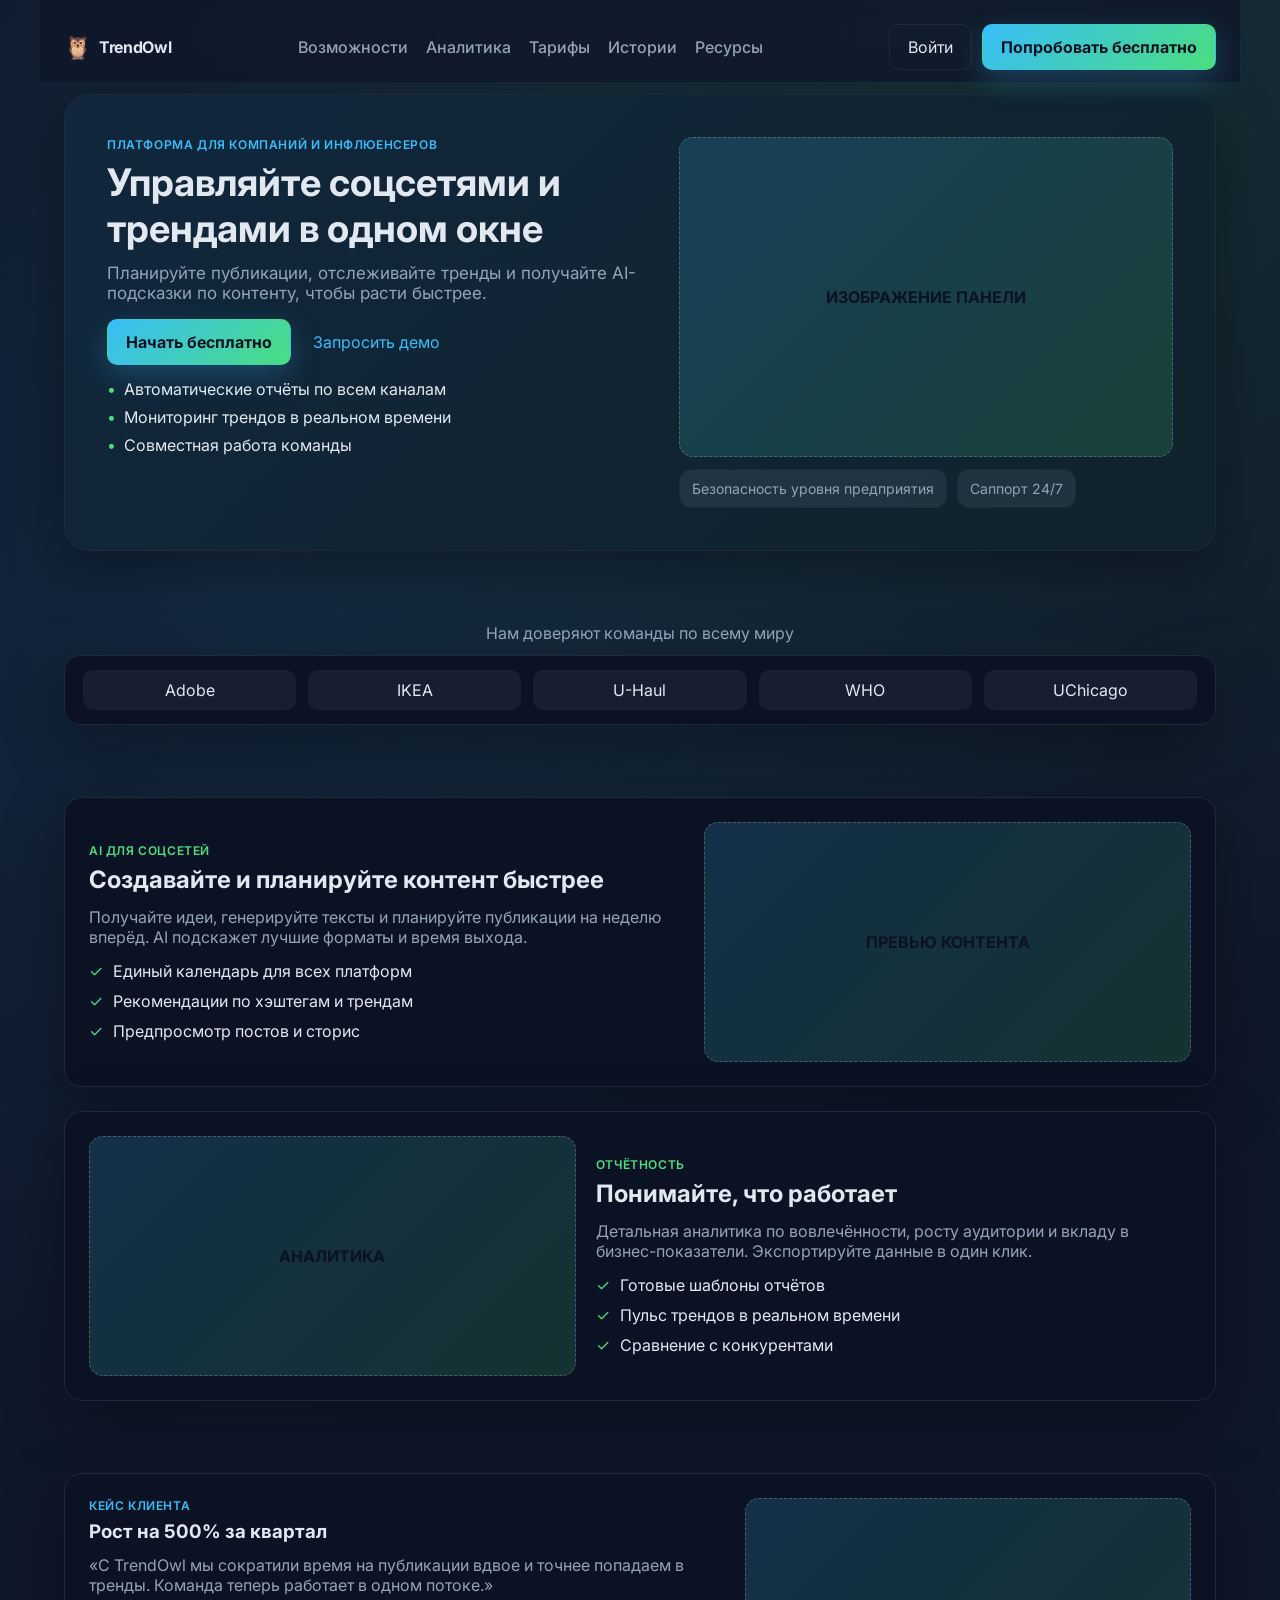
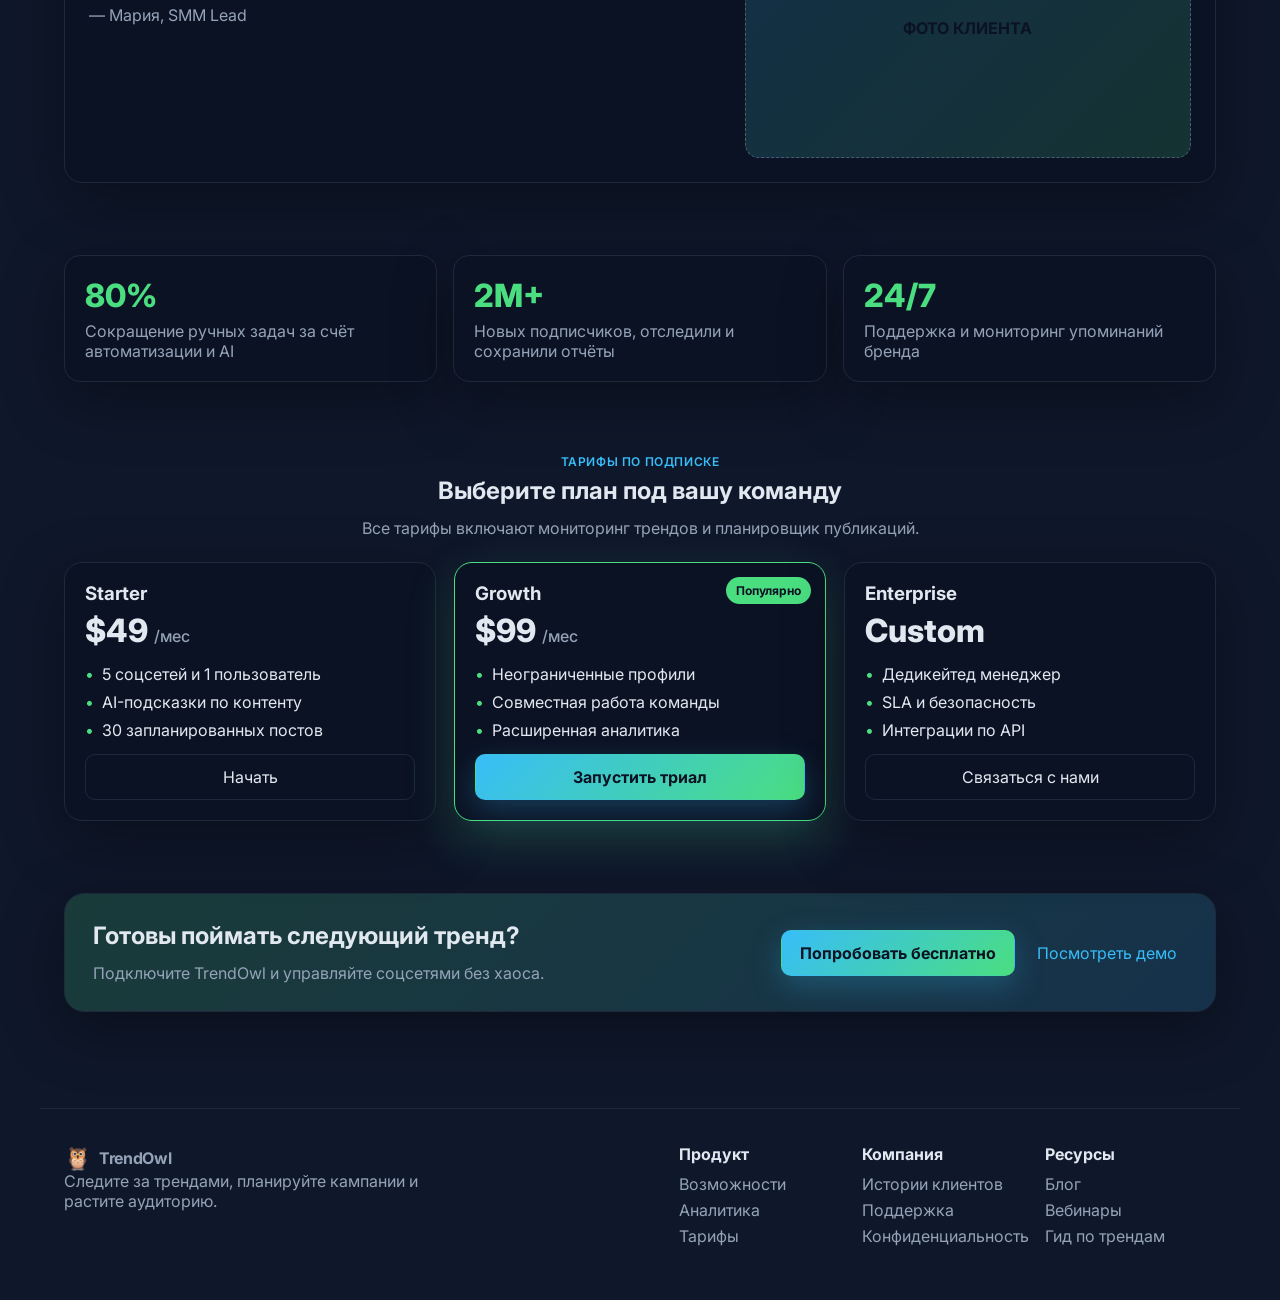
<file: index.html>
<!doctype html>
<html lang="ru">
<head>
  <meta charset="UTF-8">
  <meta name="viewport" content="width=device-width, initial-scale=1.0">
  <title>TrendOwl — управление соцсетями и трендами</title>
  <link rel="preconnect" href="https://fonts.googleapis.com">
  <link rel="preconnect" href="https://fonts.gstatic.com" crossorigin>
  <link href="https://fonts.googleapis.com/css2?family=Inter:wght@400;500;600;700&display=swap" rel="stylesheet">
  <link rel="stylesheet" href="styles.css">
</head>
<body>
  <header class="site-header">
    <div class="logo">
      <span class="logo-mark">🦉</span>
      <span class="logo-text">TrendOwl</span>
    </div>
    <nav class="main-nav">
      <a href="#features">Возможности</a>
      <a href="#analytics">Аналитика</a>
      <a href="#pricing">Тарифы</a>
      <a href="#stories">Истории</a>
      <a href="#support">Ресурсы</a>
    </nav>
    <div class="nav-actions">
      <button class="ghost">Войти</button>
      <button class="primary">Попробовать бесплатно</button>
    </div>
  </header>

  <main>
    <section class="hero" id="features">
      <div class="hero-copy">
        <p class="eyebrow">Платформа для компаний и инфлюенсеров</p>
        <h1>Управляйте соцсетями и трендами в одном окне</h1>
        <p class="lede">Планируйте публикации, отслеживайте тренды и получайте AI-подсказки по контенту, чтобы расти быстрее.</p>
        <div class="hero-actions">
          <button class="primary">Начать бесплатно</button>
          <button class="link">Запросить демо</button>
        </div>
        <ul class="hero-points">
          <li>Автоматические отчёты по всем каналам</li>
          <li>Мониторинг трендов в реальном времени</li>
          <li>Совместная работа команды</li>
        </ul>
      </div>
      <div class="hero-visual">
        <div class="placeholder-img large">Изображение панели</div>
        <div class="hero-badges">
          <div class="badge">Безопасность уровня предприятия</div>
          <div class="badge">Саппорт 24/7</div>
        </div>
      </div>
    </section>

    <section class="trust">
      <p class="trust-title">Нам доверяют команды по всему миру</p>
      <div class="trust-logos">
        <span>Adobe</span>
        <span>IKEA</span>
        <span>U-Haul</span>
        <span>WHO</span>
        <span>UChicago</span>
      </div>
    </section>

    <section class="feature-panels">
      <div class="panel">
        <div>
          <p class="eyebrow accent">AI для соцсетей</p>
          <h2>Создавайте и планируйте контент быстрее</h2>
          <p>Получайте идеи, генерируйте тексты и планируйте публикации на неделю вперёд. AI подскажет лучшие форматы и время выхода.</p>
          <ul class="checklist">
            <li>Единый календарь для всех платформ</li>
            <li>Рекомендации по хэштегам и трендам</li>
            <li>Предпросмотр постов и сторис</li>
          </ul>
        </div>
        <div class="placeholder-img medium">Превью контента</div>
      </div>
      <div class="panel reverse" id="analytics">
        <div class="placeholder-img medium">Аналитика</div>
        <div>
          <p class="eyebrow accent">Отчётность</p>
          <h2>Понимайте, что работает</h2>
          <p>Детальная аналитика по вовлечённости, росту аудитории и вкладу в бизнес-показатели. Экспортируйте данные в один клик.</p>
          <ul class="checklist">
            <li>Готовые шаблоны отчётов</li>
            <li>Пульс трендов в реальном времени</li>
            <li>Сравнение с конкурентами</li>
          </ul>
        </div>
      </div>
    </section>

    <section class="stories" id="stories">
      <div class="story">
        <div>
          <p class="eyebrow">Кейс клиента</p>
          <h3>Рост на 500% за квартал</h3>
          <p>«С TrendOwl мы сократили время на публикации вдвое и точнее попадаем в тренды. Команда теперь работает в одном потоке.»</p>
          <div class="story-meta">— Мария, SMM Lead</div>
        </div>
        <div class="placeholder-img portrait">Фото клиента</div>
      </div>
    </section>

    <section class="stats" aria-label="Ключевые показатели">
      <div class="stat-card">
        <div class="stat-number">80%</div>
        <p>Сокращение ручных задач за счёт автоматизации и AI</p>
      </div>
      <div class="stat-card">
        <div class="stat-number">2M+</div>
        <p>Новых подписчиков, отследили и сохранили отчёты</p>
      </div>
      <div class="stat-card">
        <div class="stat-number">24/7</div>
        <p>Поддержка и мониторинг упоминаний бренда</p>
      </div>
    </section>

    <section class="pricing" id="pricing">
      <div class="pricing-header">
        <p class="eyebrow">Тарифы по подписке</p>
        <h2>Выберите план под вашу команду</h2>
        <p class="sub">Все тарифы включают мониторинг трендов и планировщик публикаций.</p>
      </div>
      <div class="pricing-grid">
        <div class="price-card">
          <h3>Starter</h3>
          <p class="price">$49 <span>/мес</span></p>
          <ul>
            <li>5 соцсетей и 1 пользователь</li>
            <li>AI-подсказки по контенту</li>
            <li>30 запланированных постов</li>
          </ul>
          <button class="ghost full">Начать</button>
        </div>
        <div class="price-card featured">
          <div class="tag">Популярно</div>
          <h3>Growth</h3>
          <p class="price">$99 <span>/мес</span></p>
          <ul>
            <li>Неограниченные профили</li>
            <li>Совместная работа команды</li>
            <li>Расширенная аналитика</li>
          </ul>
          <button class="primary full">Запустить триал</button>
        </div>
        <div class="price-card">
          <h3>Enterprise</h3>
          <p class="price">Custom</p>
          <ul>
            <li>Дедикейтед менеджер</li>
            <li>SLA и безопасность</li>
            <li>Интеграции по API</li>
          </ul>
          <button class="ghost full">Связаться с нами</button>
        </div>
      </div>
    </section>

    <section class="cta" id="support">
      <div>
        <h2>Готовы поймать следующий тренд?</h2>
        <p>Подключите TrendOwl и управляйте соцсетями без хаоса.</p>
      </div>
      <div class="cta-actions">
        <button class="primary">Попробовать бесплатно</button>
        <button class="link">Посмотреть демо</button>
      </div>
    </section>
  </main>

  <footer class="site-footer">
    <div>
      <div class="logo">
        <span class="logo-mark">🦉</span>
        <span class="logo-text">TrendOwl</span>
      </div>
      <p class="footer-text">Следите за трендами, планируйте кампании и растите аудиторию.</p>
    </div>
    <div class="footer-links">
      <div>
        <h4>Продукт</h4>
        <a href="#features">Возможности</a>
        <a href="#analytics">Аналитика</a>
        <a href="#pricing">Тарифы</a>
      </div>
      <div>
        <h4>Компания</h4>
        <a href="#stories">Истории клиентов</a>
        <a href="#support">Поддержка</a>
        <a href="#">Конфиденциальность</a>
      </div>
      <div>
        <h4>Ресурсы</h4>
        <a href="#">Блог</a>
        <a href="#">Вебинары</a>
        <a href="#">Гид по трендам</a>
      </div>
    </div>
  </footer>
</body>
</html>
</file>
<file: styles.css>
:root {
  --bg: #0f172a;
  --panel: #0b1223;
  --card: #111a2e;
  --accent: #4ade80;
  --accent-2: #38bdf8;
  --text: #e2e8f0;
  --muted: #94a3b8;
  --border: #1e293b;
  --shadow: 0 18px 60px rgba(0, 0, 0, 0.35);
}

* {
  box-sizing: border-box;
}

body {
  margin: 0;
  font-family: 'Inter', system-ui, -apple-system, BlinkMacSystemFont, 'Segoe UI', sans-serif;
  background: radial-gradient(circle at 20% 20%, rgba(56, 189, 248, 0.1), transparent 35%),
    radial-gradient(circle at 80% 0%, rgba(74, 222, 128, 0.12), transparent 35%),
    var(--bg);
  color: var(--text);
}

a {
  color: inherit;
  text-decoration: none;
}

h1, h2, h3, h4 {
  margin: 0 0 12px;
  line-height: 1.2;
}

p {
  margin: 0;
  color: var(--muted);
}

button {
  font: inherit;
  cursor: pointer;
  border-radius: 10px;
  border: 1px solid transparent;
  padding: 12px 18px;
  transition: transform 180ms ease, box-shadow 180ms ease, background 180ms ease, border-color 180ms ease;
}

button:hover {
  transform: translateY(-1px);
}

.primary {
  background: linear-gradient(135deg, var(--accent-2), var(--accent));
  color: #0b1223;
  font-weight: 700;
  box-shadow: 0 10px 30px rgba(56, 189, 248, 0.25);
}

.primary:hover {
  box-shadow: 0 14px 38px rgba(74, 222, 128, 0.26);
}

.ghost {
  background: transparent;
  border-color: var(--border);
  color: var(--text);
}

.link {
  background: none;
  border: none;
  color: var(--accent-2);
  padding: 12px 10px;
}

.full {
  width: 100%;
}

.site-header {
  max-width: 1200px;
  margin: 0 auto;
  padding: 24px 24px 12px;
  display: grid;
  grid-template-columns: auto 1fr auto;
  gap: 18px;
  align-items: center;
  position: sticky;
  top: 0;
  backdrop-filter: blur(10px);
  background: rgba(15, 23, 42, 0.8);
  z-index: 10;
}

.logo {
  display: flex;
  align-items: center;
  gap: 8px;
  font-weight: 700;
}

.logo-mark {
  font-size: 22px;
}

.logo-text {
  letter-spacing: -0.02em;
}

.main-nav {
  display: flex;
  justify-content: center;
  gap: 18px;
  font-weight: 500;
  color: var(--muted);
}

.main-nav a:hover {
  color: var(--text);
}

.nav-actions {
  display: flex;
  gap: 10px;
}

main {
  max-width: 1200px;
  margin: 0 auto;
  padding: 12px 24px 96px;
  display: flex;
  flex-direction: column;
  gap: 72px;
}

.hero {
  display: grid;
  grid-template-columns: 1.1fr 1fr;
  gap: 28px;
  padding: 42px;
  background: linear-gradient(135deg, rgba(56, 189, 248, 0.12), rgba(74, 222, 128, 0.08)), var(--panel);
  border: 1px solid var(--border);
  border-radius: 24px;
  box-shadow: var(--shadow);
}

.hero-copy h1 {
  font-size: 38px;
}

.lede {
  font-size: 17px;
  margin-bottom: 16px;
}

.hero-actions {
  display: flex;
  gap: 12px;
  margin: 12px 0;
}

.hero-points {
  list-style: none;
  padding: 0;
  margin: 14px 0 0;
  display: grid;
  gap: 8px;
  color: var(--text);
}

.hero-points li::before {
  content: '•';
  color: var(--accent);
  margin-right: 8px;
}

.hero-visual {
  display: flex;
  flex-direction: column;
  gap: 12px;
}

.hero-badges {
  display: flex;
  gap: 10px;
  flex-wrap: wrap;
}

.badge {
  background: rgba(148, 163, 184, 0.12);
  border: 1px solid var(--border);
  padding: 10px 12px;
  border-radius: 12px;
  color: var(--muted);
  font-size: 14px;
}

.eyebrow {
  color: var(--accent-2);
  font-weight: 600;
  text-transform: uppercase;
  letter-spacing: 0.05em;
  font-size: 12px;
  margin-bottom: 8px;
}

.eyebrow.accent {
  color: var(--accent);
}

.trust {
  text-align: center;
}

.trust-title {
  margin-bottom: 12px;
  color: var(--muted);
}

.trust-logos {
  display: grid;
  grid-template-columns: repeat(auto-fit, minmax(120px, 1fr));
  gap: 12px;
  background: var(--panel);
  border: 1px solid var(--border);
  padding: 14px 18px;
  border-radius: 16px;
  box-shadow: var(--shadow);
}

.trust-logos span {
  padding: 10px;
  background: rgba(148, 163, 184, 0.08);
  border-radius: 10px;
  color: var(--text);
}

.feature-panels {
  display: flex;
  flex-direction: column;
  gap: 24px;
}

.panel {
  display: grid;
  grid-template-columns: 1.1fr 0.9fr;
  gap: 20px;
  background: var(--panel);
  border: 1px solid var(--border);
  padding: 24px;
  border-radius: 18px;
  box-shadow: var(--shadow);
  align-items: center;
}

.panel.reverse {
  grid-template-columns: 0.9fr 1.1fr;
}

.checklist {
  list-style: none;
  padding: 0;
  margin: 14px 0 0;
  display: grid;
  gap: 10px;
  color: var(--text);
}

.checklist li::before {
  content: '✓';
  color: var(--accent);
  margin-right: 10px;
}

.placeholder-img {
  background: linear-gradient(135deg, rgba(56, 189, 248, 0.18), rgba(74, 222, 128, 0.16));
  border: 1px dashed rgba(148, 163, 184, 0.4);
  color: #0b1223;
  font-weight: 700;
  display: grid;
  place-items: center;
  border-radius: 14px;
  text-transform: uppercase;
  text-align: center;
}

.placeholder-img.large {
  min-height: 320px;
}

.placeholder-img.medium {
  min-height: 240px;
}

.placeholder-img.portrait {
  min-height: 260px;
  width: 100%;
}

.stories .story {
  display: grid;
  grid-template-columns: 1fr 0.7fr;
  gap: 18px;
  background: var(--panel);
  border: 1px solid var(--border);
  padding: 24px;
  border-radius: 18px;
  box-shadow: var(--shadow);
}

.story-meta {
  margin-top: 10px;
  color: var(--muted);
}

.stats {
  display: grid;
  grid-template-columns: repeat(auto-fit, minmax(220px, 1fr));
  gap: 16px;
}

.stat-card {
  background: var(--panel);
  border: 1px solid var(--border);
  padding: 20px;
  border-radius: 16px;
  box-shadow: var(--shadow);
}

.stat-number {
  font-size: 32px;
  font-weight: 800;
  color: var(--accent);
  margin-bottom: 6px;
}

.pricing-header {
  text-align: center;
  max-width: 640px;
  margin: 0 auto 24px;
}

.pricing-grid {
  display: grid;
  grid-template-columns: repeat(auto-fit, minmax(240px, 1fr));
  gap: 18px;
}

.price-card {
  background: var(--panel);
  border: 1px solid var(--border);
  border-radius: 18px;
  padding: 20px;
  box-shadow: var(--shadow);
  position: relative;
}

.price-card.featured {
  border-color: var(--accent);
  box-shadow: 0 18px 50px rgba(74, 222, 128, 0.2);
}

.price-card h3 {
  margin-bottom: 6px;
}

.price {
  font-size: 32px;
  font-weight: 800;
  color: var(--text);
}

.price span {
  font-size: 16px;
  color: var(--muted);
  font-weight: 500;
}

.price-card ul {
  list-style: none;
  padding: 0;
  margin: 14px 0;
  display: grid;
  gap: 8px;
  color: var(--text);
}

.price-card ul li::before {
  content: '•';
  color: var(--accent);
  margin-right: 8px;
}

.tag {
  position: absolute;
  top: 14px;
  right: 14px;
  background: var(--accent);
  color: #0b1223;
  padding: 6px 10px;
  border-radius: 999px;
  font-weight: 700;
  font-size: 12px;
}

.cta {
  background: linear-gradient(135deg, rgba(74, 222, 128, 0.18), rgba(56, 189, 248, 0.16));
  border: 1px solid var(--border);
  border-radius: 20px;
  padding: 28px;
  display: flex;
  align-items: center;
  justify-content: space-between;
  gap: 16px;
  box-shadow: var(--shadow);
}

.cta-actions {
  display: flex;
  gap: 12px;
  flex-wrap: wrap;
}

.site-footer {
  max-width: 1200px;
  margin: 0 auto;
  padding: 36px 24px 48px;
  border-top: 1px solid var(--border);
  display: grid;
  grid-template-columns: 1.1fr 1fr;
  gap: 24px;
  color: var(--muted);
}

.footer-text {
  max-width: 360px;
}

.footer-links {
  display: grid;
  grid-template-columns: repeat(auto-fit, minmax(140px, 1fr));
  gap: 12px;
}

.footer-links h4 {
  margin-bottom: 10px;
  color: var(--text);
}

.footer-links a {
  display: block;
  margin-bottom: 6px;
  color: var(--muted);
}

.footer-links a:hover {
  color: var(--text);
}

@media (max-width: 960px) {
  .site-header {
    grid-template-columns: 1fr;
    justify-items: center;
    text-align: center;
  }

  .main-nav {
    flex-wrap: wrap;
  }

  .hero, .panel, .stories .story {
    grid-template-columns: 1fr;
  }

  .hero {
    padding: 28px;
  }

  .cta {
    flex-direction: column;
    align-items: flex-start;
  }
}

@media (max-width: 640px) {
  main {
    padding: 12px 16px 72px;
  }

  .hero-actions, .nav-actions {
    flex-wrap: wrap;
  }
}
</file>
